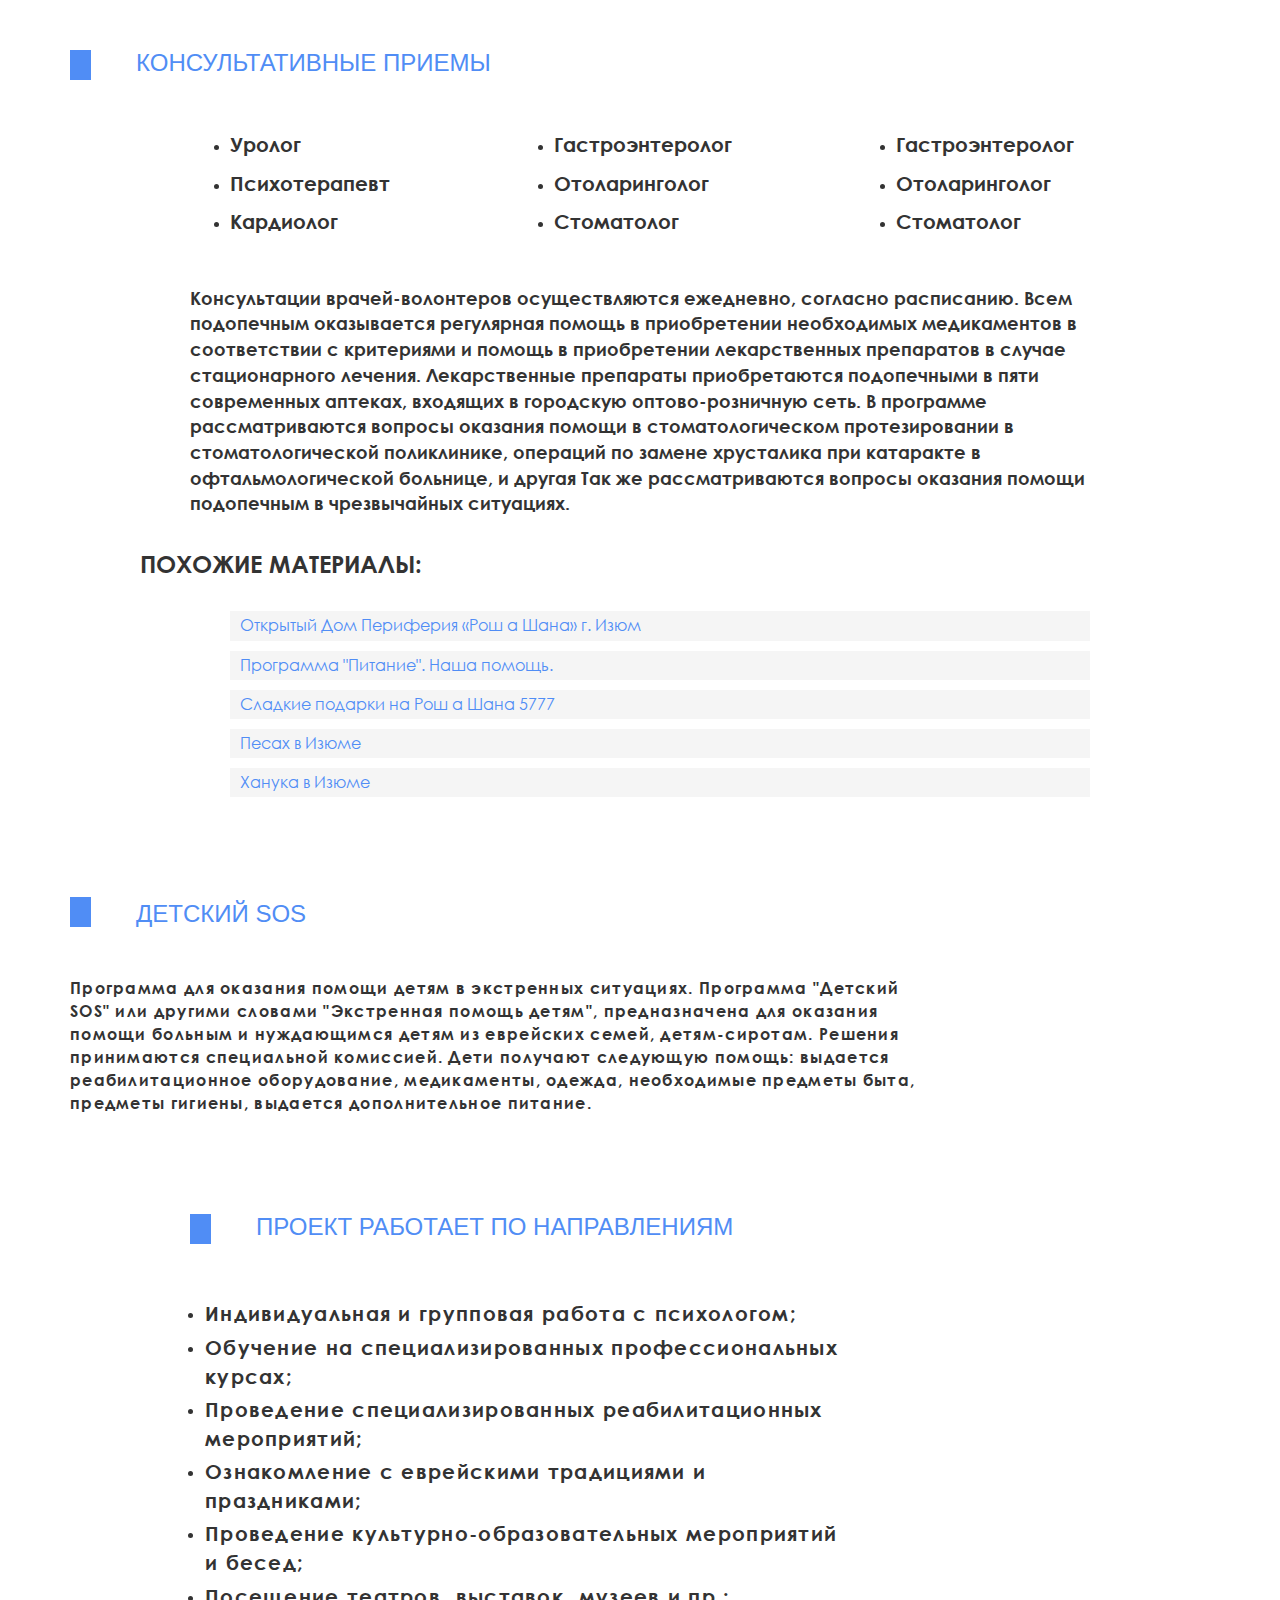
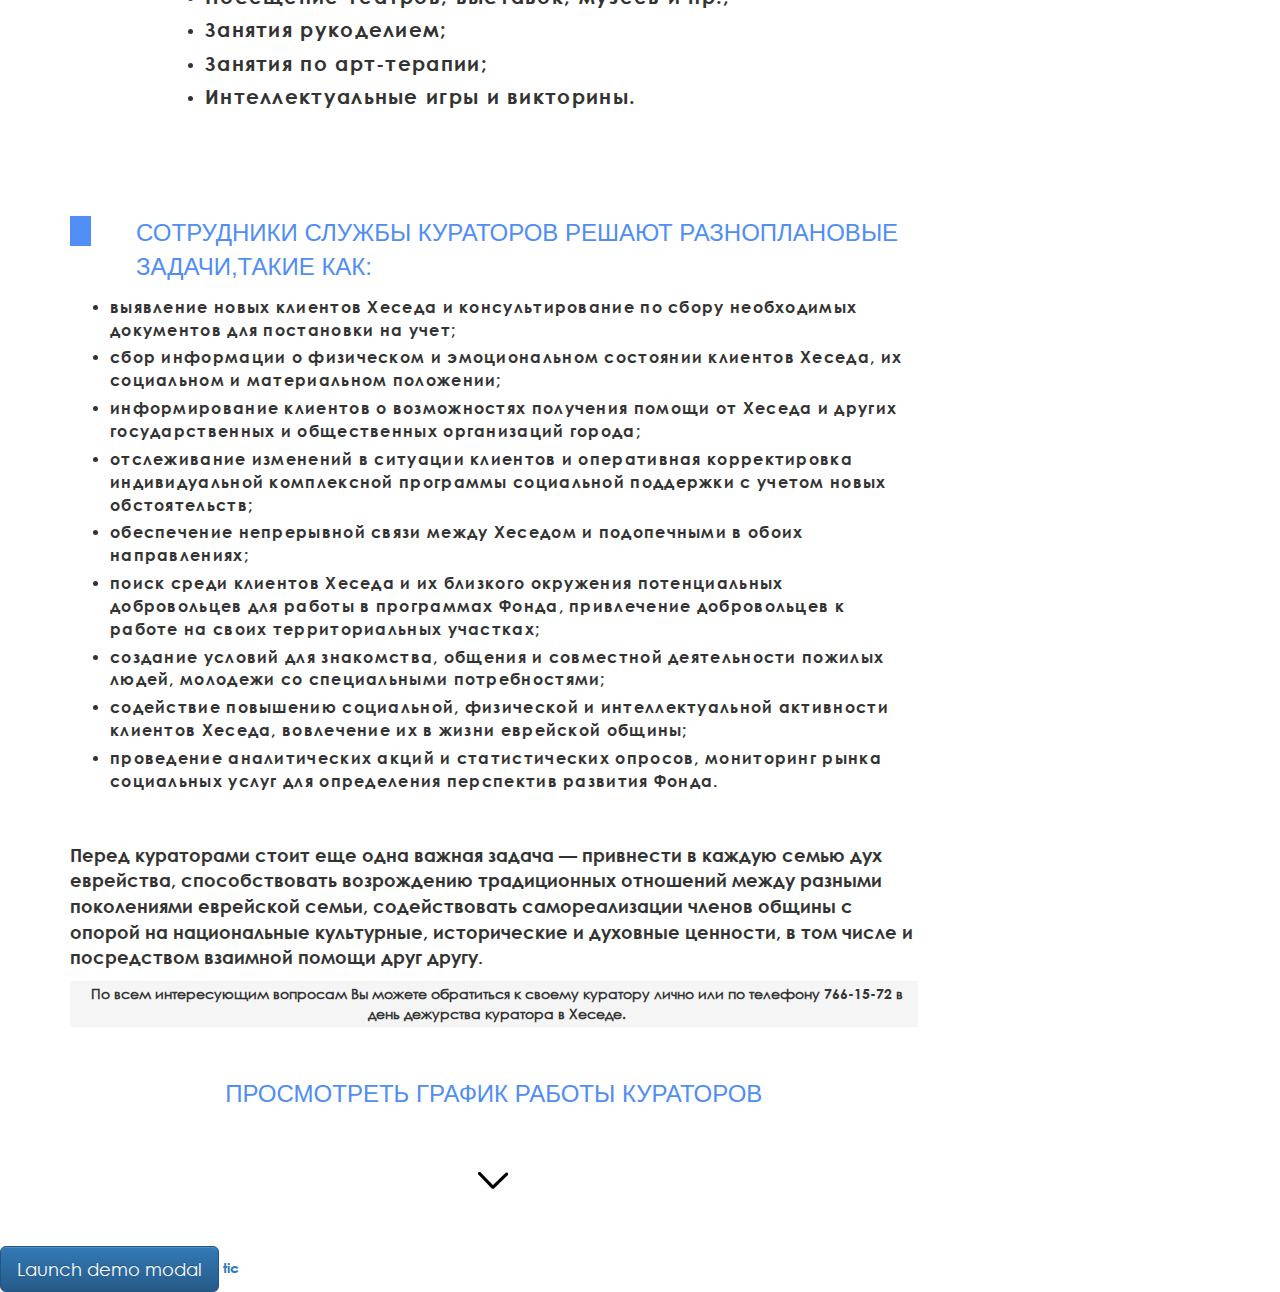
<file: index.html>
<!doctype html>
<html lang="ru">
<head>
    <meta charset="UTF-8">
    <meta name="viewport"
          content="width=device-width, user-scalable=no, initial-scale=1.0, maximum-scale=1.0, minimum-scale=1.0">
    <meta http-equiv="X-UA-Compatible" content="ie=edge">
    <title>Document</title>
    <link rel="shortcut icon" href="css/img/лого.png" type="image/png">
    <link rel="stylesheet" href="bootstrap-3.3.7-dist/css/bootstrap.min.css">
    <link rel="stylesheet" href="bootstrap-3.3.7-dist/css/bootstrap-theme.min.css">
    <link rel="stylesheet" href="css/style.css">
</head>
<body>
<div class="main">
   <!--Макет "Медецина"-->
    <div class="container">
        <div class="row">
            <div class="col-lg-12">
                <h4 class="color-blue br-left span-h">Консультативные приемы</h4>
                <div class="list-wrapper center-block mg-bottom">
                    <ul class="list">
                        <li><p>Уролог</p></li>
                        <li><p>Психотерапевт</p></li>
                        <li><p>Кардиолог</p></li>
                    </ul>
                    <ul class="list">
                        <li><p>Гастроэнтеролог</p></li>
                        <li><p>Отоларинголог</p></li>
                        <li><p>Стоматолог</p></li>
                    </ul>
                    <ul class="list">
                        <li><p>Гастроэнтеролог</p></li>
                        <li><p>Отоларинголог</p></li>
                        <li><p>Стоматолог</p></li>
                    </ul>
                </div>
                <div class="paragraph-wrapper mg-bottom center-block">
                    <p>Консультации врачей-волонтеров осуществляются ежедневно, согласно расписанию. Всем подопечным оказывается регулярная помощь в приобретении необходимых медикаментов в соответствии с критериями и помощь в приобретении лекарственных препаратов в случае стационарного лечения. Лекарственные препараты приобретаются подопечными в пяти современных аптеках, входящих в городскую оптово-розничную сеть. В программе рассматриваются вопросы оказания помощи в стоматологическом протезировании в стоматологической поликлинике, операций по замене хрусталика при катаракте в офтальмологической больнице, и другая Так же рассматриваются вопросы оказания помощи подопечным в чрезвычайных ситуациях.</p>
                </div>
                <strong class="strong-h mg-bottom">Похожие материалы:</strong>
                <ul class="center-block slu-list list-wrapper">
                    <li class="mark color-blue list-width">Открытый Дом Периферия «Рош а Шана» г. Изюм</li>
                    <li class="mark color-blue list-width">Программа "Питание". Наша помощь.</li>
                    <li class="mark color-blue list-width">Сладкие подарки на Рош а Шана 5777</li>
                    <li class="mark color-blue list-width">Песах в Изюме</li>
                    <li class="mark color-blue list-width">Ханука в Изюме</li>
                </ul>
            </div>
        </div>
        <!-- /.row -->
    </div>
    <!-- /.container -->

   <!--/Макет "Медецина"-->

    <!--Детский дневной центр-->
    <div class="container">
        <div class="row">
            <div class="col-lg-9 text-left centric">
                <ul class="list-group block-text-p slu-list">
                    <li><span class="color-blue br-left span-h">Детский SOS</span></li>
                    <li><p>Программа для оказания помощи детям в экстренных ситуациях. Программа "Детский SOS" или другими словами "Экстренная помощь детям", предназначена для оказания помощи больным и нуждающимся детям из еврейских семей, детям-сиротам. Решения принимаются специальной комиссией. Дети получают следующую помощь: выдается реабилитационное оборудование, медикаменты, одежда, необходимые предметы быта, предметы гигиены, выдается дополнительное питание.</p></li>
                </ul>
            </div>
        </div>
    </div>
    <!--/Детский дневной центр-->

    <!--Молодых Людей С Особыми Потребностями «Тиква» (1)-->
    <div class="container list-wrapper center-block">
        <div class="row">
            <h4 class="color-blue br-left span-h-4">Проект работает по направлениям</h4>
            <ul class="col-lg-9 list slu-list">
                <li><p>Индивидуальная и групповая работа с психологом;</p></li>
                <li><p>Обучение на специализированных профессиональных курсах;</p></li>
                <li><p>Проведение специализированных реабилитационных мероприятий;</p></li>
                <li><p>Ознакомление с еврейскими традициями и праздниками;</p></li>
                <li><p> Проведение культурно-образовательных мероприятий и бесед;</p></li>
                <li><p>Посещение театров, выставок, музеев и пр.;</p></li>
                <li><p> Занятия рукоделием;</p></li>
                <li><p> Занятия по арт-терапии;</p></li>
                <li><p>Интеллектуальные игры и викторины.</p></li>
            </ul>
        </div>
    </div>
    <!--/Молодых Людей С Особыми Потребностями «Тиква» (1)-->

    <!--Служба кураторов (2)-->

    <div class="container">
        <div class="row">
            <div class="col-lg-9 centric block-text-p">
                <span class="span-h color-blue br-left">Сотрудники Службы кураторов решают
разноплановые задачи,такие как:</span>
                <ul class="slu-list">
                    <li><p>выявление новых клиентов Хеседа и консультирование по сбору необходимых документов
                        для постановки на учет;</p></li>
                    <li><p>сбор информации о физическом и эмоциональном состоянии клиентов Хеседа,
                        их социальном и материальном положении;</p></li>
                    <li><p>информирование  клиентов о возможностях получения помощи от Хеседа и других
                        государственных и общественных организаций города;</p></li>
                    <li><p>отслеживание изменений в  ситуации клиентов и оперативная корректировка
                        индивидуальной комплексной программы социальной поддержки с учетом новых
                        обстоятельств;</p></li>
                    <li><p> обеспечение  непрерывной связи между Хеседом и подопечными в обоих направлениях;</p></li>
                    <li><p>поиск среди клиентов Хеседа и их близкого окружения потенциальных добровольцев
                        для работы в программах Фонда, привлечение добровольцев к работе на своих
                        территориальных участках;</p></li>
                    <li><p>создание условий для знакомства, общения и совместной деятельности пожилых людей,
                        молодежи со специальными потребностями;</p></li>
                    <li><p>содействие  повышению социальной, физической и интеллектуальной активности
                        клиентов Хеседа, вовлечение их в жизни еврейской общины;</p></li>
                    <li><p> проведение  аналитических акций и статистических  опросов, мониторинг рынка
                        социальных услуг для определения перспектив развития Фонда.</p></li>
                </ul>
                <p>Перед кураторами стоит еще одна  важная задача — привнести в каждую семью дух еврейства, способствовать возрождению традиционных отношений между разными поколениями еврейской семьи, содействовать  самореализации членов общины  с опорой на национальные  культурные, исторические и духовные ценности, в том числе и посредством взаимной помощи друг другу.</p>
                <strong class="mark text-center">По всем интересующим вопросам  Вы можете обратиться к своему куратору лично или по телефону <span>766-15-72</span> в день дежурства куратора в Хеседе.</strong>
                <span class="text-center color-blue br-none span-h">ПРОСМОТРЕТЬ ГРАФИК РАБОТЫ КУРАТОРОВ</span>
                <a href="#" type="button" class="btn text-center icon-sti">
                    <img src="css/img/Векторный смарт-объект копия 15.png">
                </a>
            </div>
        </div>
    </div>

    <!--/Служба кураторов (2)-->


    <!--форма-->
    <!--button modal-->
    <button type="button" class="btn btn-primary btn-lg" data-toggle="modal" data-target="#myModal-form">
        Launch demo modal
    </button>
    <!--/button modal-->
    <!-- Modal -->
    <div class="modal fade" id="myModal-form" tabindex="-1" role="dialog" aria-labelledby="myModalLabel">
        <div class="modal-dialog mr-top" role="document">
            <div class="modal-content modal-width">
                <button type="button" class="close" data-dismiss="modal" aria-label="Close"></button>
                <div class="modal-body">
                    <h3 class="modal-title font-weight-bold text-center" id="myModalLabel">Хочу стать Волонтером </h3>
                    <form class="form-modal">
                        <span>Ваше имя</span>
                        <input type="text" class=" form-control input-lg input-height" placeholder="">
                        <span>Ваш e-mail</span>
                        <input type="text" class="form-control input-lg input-height" placeholder="">
                        <span>Ваш телефон</span>
                        <input type="text" class="form-control input-lg input-height" placeholder="">
                        <span>Коротко о себе</span>
                        <textarea class="form-control" placeholder=""></textarea>
                        <button type="button" class="btn text-center">Отправить</button>
                    </form>
                </div>
            </div>
        </div>
    </div>
    <!--/форма-->
<a href="indextel.html">tic</a>
</div>
<script type="text/javascript" src="js/jquery-3.3.1.min.js"></script>
<script type="text/javascript" src="bootstrap-3.3.7-dist/js/bootstrap.min.js"></script>
<script type="text/javascript" src="js/headhesive.min.js"></script>
<script type="text/javascript" src="js/script.js"></script>
</body>
</html>
</file>
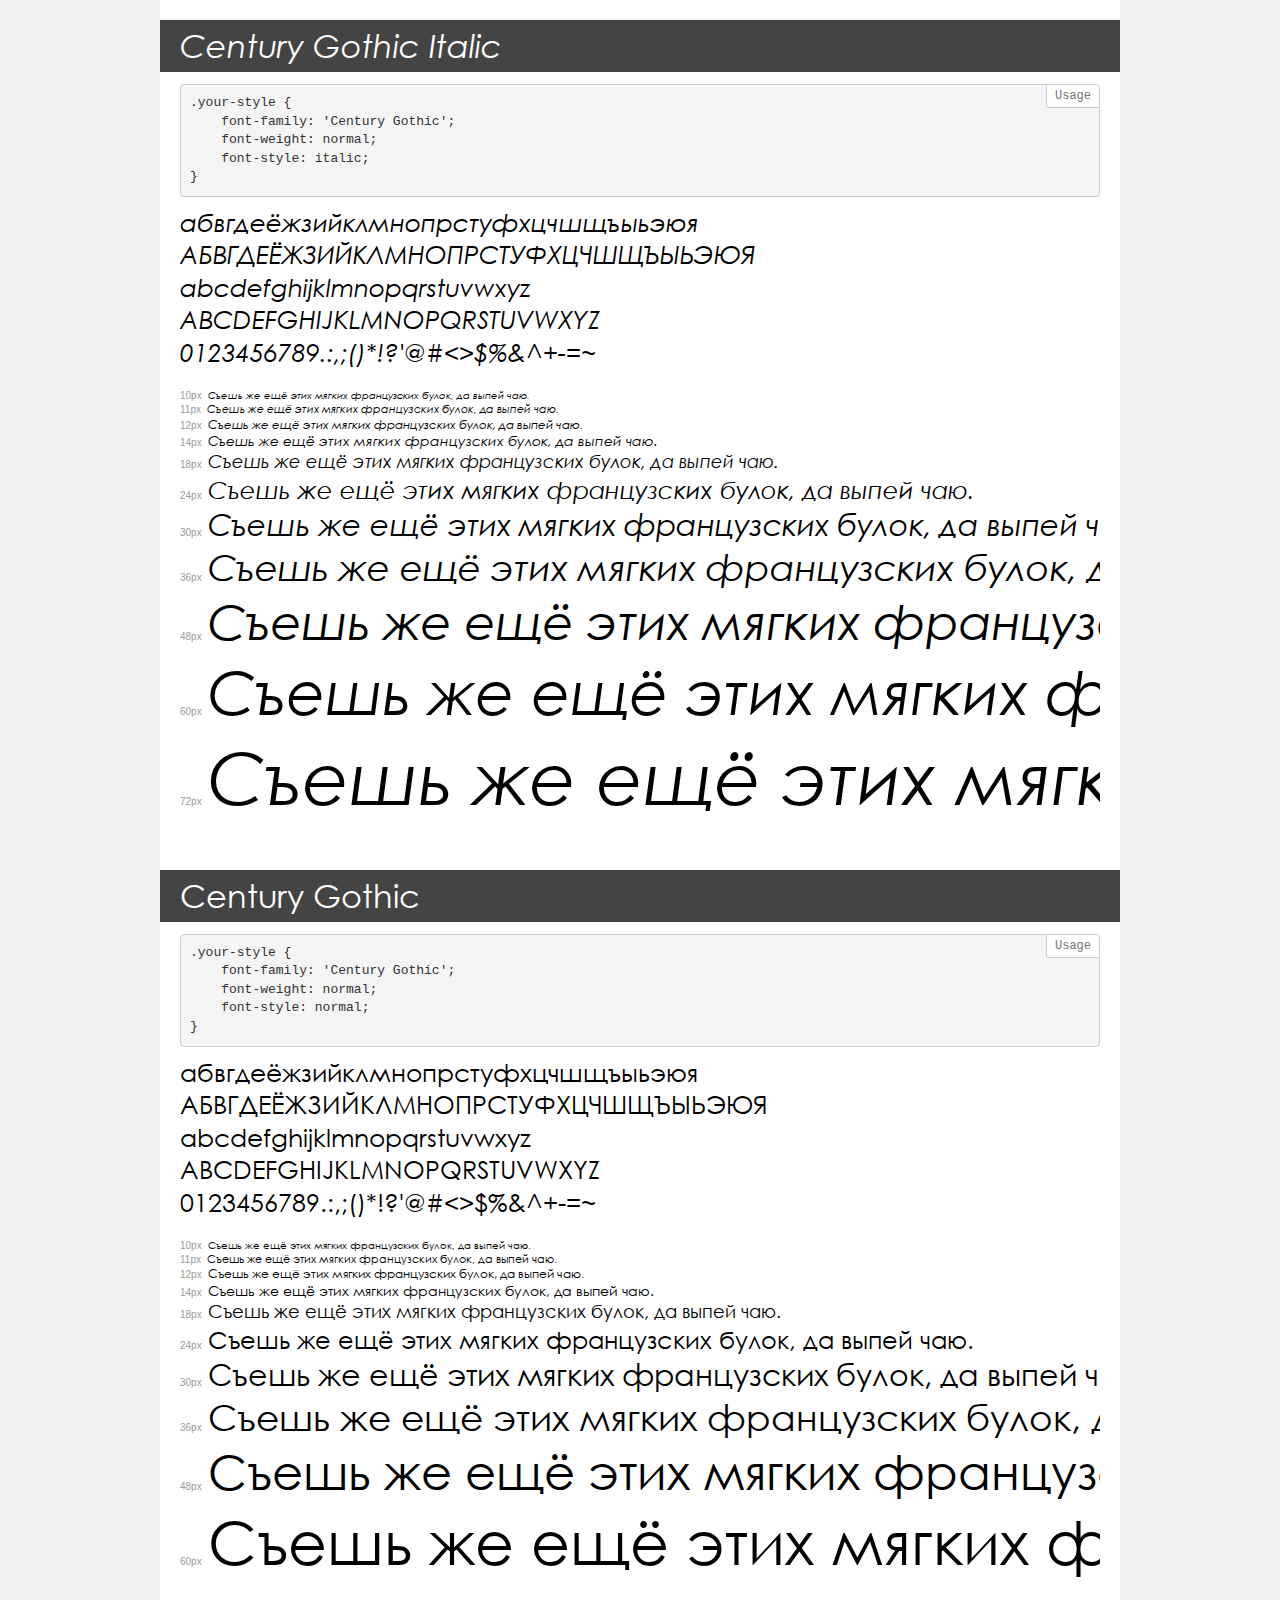
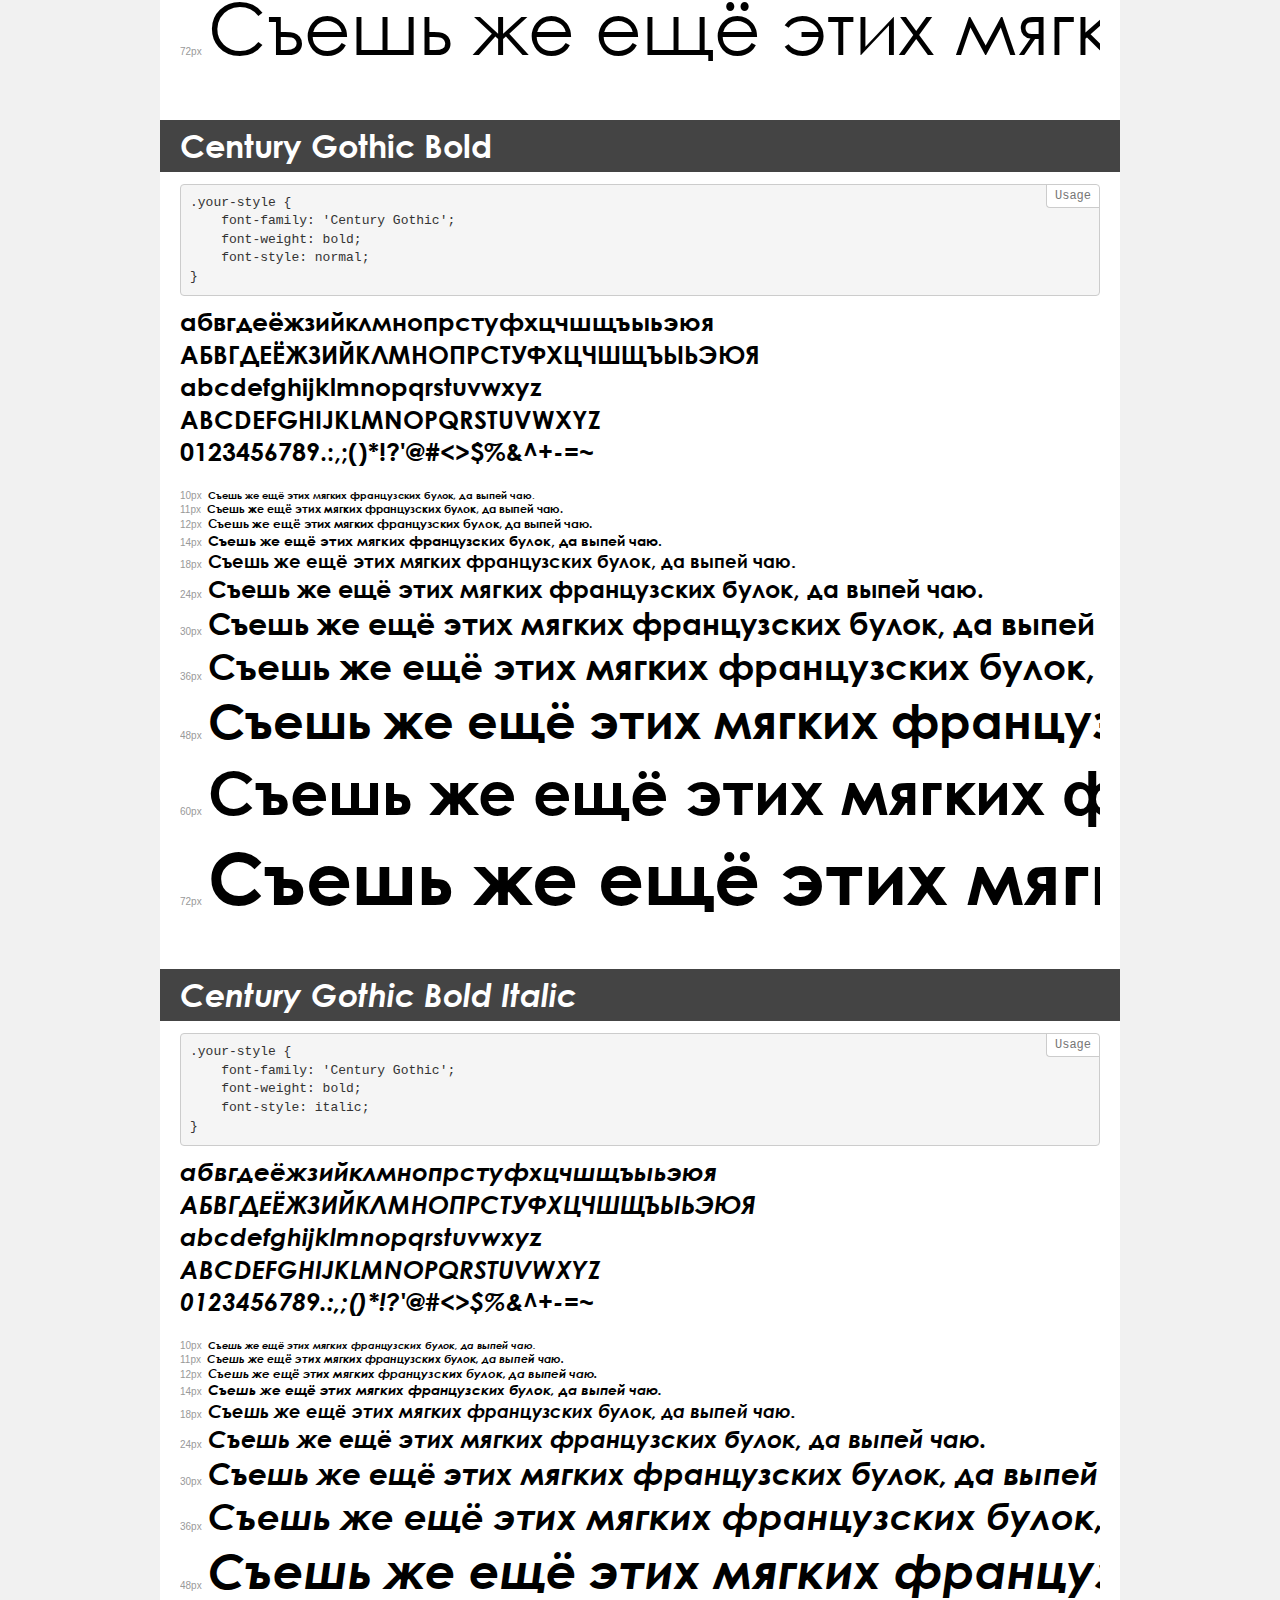
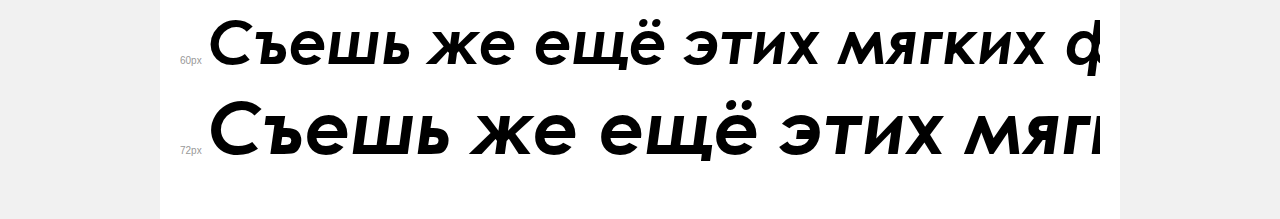
<file: fonts/CenturyGothic (1)/demo.html>
<!DOCTYPE html>
<html>
<head>
	<meta charset="utf-8">
	<meta http-equiv="X-UA-Compatible" content="IE=edge">
	<meta name="viewport" content="width=device-width, initial-scale=1">
	<meta name="robots" content="noindex, noarchive">
	<title>Transfonter demo</title>
	<link href="stylesheet.css" rel="stylesheet">
	<style>
		/*
		http://meyerweb.com/eric/tools/css/reset/
		v2.0 | 20110126
		License: none (public domain)
		*/
		html, body, div, span, applet, object, iframe,
		h1, h2, h3, h4, h5, h6, p, blockquote, pre,
		a, abbr, acronym, address, big, cite, code,
		del, dfn, em, img, ins, kbd, q, s, samp,
		small, strike, strong, sub, sup, tt, var,
		b, u, i, center,
		dl, dt, dd, ol, ul, li,
		fieldset, form, label, legend,
		table, caption, tbody, tfoot, thead, tr, th, td,
		article, aside, canvas, details, embed,
		figure, figcaption, footer, header, hgroup,
		menu, nav, output, ruby, section, summary,
		time, mark, audio, video {
			margin: 0;
			padding: 0;
			border: 0;
			font-size: 100%;
			font: inherit;
			vertical-align: baseline;
		}
		/* HTML5 display-role reset for older browsers */
		article, aside, details, figcaption, figure,
		footer, header, hgroup, menu, nav, section {
			display: block;
		}
		body {
			line-height: 1;
		}
		ol, ul {
			list-style: none;
		}
		blockquote, q {
			quotes: none;
		}
		blockquote:before, blockquote:after,
		q:before, q:after {
			content: '';
			content: none;
		}
		table {
			border-collapse: collapse;
			border-spacing: 0;
		}
		/* common styles */
		body {
			background: #f1f1f1;
			color: #000;
		}
		.page {
			background: #fff;
			width: 920px;
			margin: 0 auto;
			padding: 20px 20px 0 20px;
			overflow: hidden;
		}
		.font-container {
			overflow-x: auto;
			overflow-y: hidden;
			margin-bottom: 40px;
			line-height: 1.3;
			white-space: nowrap;
			padding-bottom: 5px;
		}
		h1 {
			position: relative;
			background: #444;
			font-size: 32px;
			color: #fff;
			padding: 10px 20px;
			margin: 0 -20px 12px -20px;
		}
		.letters {
			font-size: 25px;
			margin-bottom: 20px;
		}
		.s10:before {
			content: '10px';
		}
		.s11:before {
			content: '11px';
		}
		.s12:before {
			content: '12px';
		}
		.s14:before {
			content: '14px';
		}
		.s18:before {
			content: '18px';
		}
		.s24:before {
			content: '24px';
		}
		.s30:before {
			content: '30px';
		}
		.s36:before {
			content: '36px';
		}
		.s48:before {
			content: '48px';
		}
		.s60:before {
			content: '60px';
		}
		.s72:before {
			content: '72px';
		}
		.s10:before, .s11:before, .s12:before, .s14:before,
		.s18:before, .s24:before, .s30:before, .s36:before,
		.s48:before, .s60:before, .s72:before {
			font-family: Arial, sans-serif;
			font-size: 10px;
			font-weight: normal;
			font-style: normal;
			color: #999;
			padding-right: 6px;
		}
		pre {
			display: block;
			position: relative;
			padding: 9px;
			margin: 0 0 10px;
			font-family: Monaco, Menlo, Consolas, "Courier New", monospace !important;
			font-size: 13px;
			line-height: 1.428571429;
			color: #333;
			font-weight: normal !important;
			font-style: normal !important;
			background-color: #f5f5f5;
			border: 1px solid #ccc;
			overflow-x: auto;
			border-radius: 4px;
		}
		pre:after {
			display: block;
			position: absolute;
			right: 0;
			top: 0;
			content: 'Usage';
			line-height: 1;
			padding: 5px 8px;
			font-size: 12px;
			color: #767676;
			background-color: #fff;
			border: 1px solid #ccc;
			border-right: none;
			border-top: none;
			border-radius: 0 4px 0 4px;
			z-index: 10;
		}
		/* responsive */
		@media (max-width: 959px) {
			.page {
				width: auto;
				margin: 0;
			}
		}
	</style>
</head>
<body>
<div class="page">
	<div class="demo" style="font-family: 'Century Gothic'; font-weight: normal; font-style: italic;">
		<h1>Century Gothic Italic</h1>
		<pre>.your-style {
    font-family: 'Century Gothic';
    font-weight: normal;
    font-style: italic;
}</pre>
		<div class="font-container">
			<p class="letters">
				абвгдеёжзийклмнопрстуфхцчшщъыьэюя <br />
				АБВГДЕЁЖЗИЙКЛМНОПРСТУФХЦЧШЩЪЫЬЭЮЯ <br />
				abcdefghijklmnopqrstuvwxyz <br />
				ABCDEFGHIJKLMNOPQRSTUVWXYZ <br />				0123456789.:,;()*!?'@#<>$%&^+-=~
			</p>
			<p class="s10" style="font-size: 10px;">Съешь же ещё этих мягких французских булок, да выпей чаю.</p>
			<p class="s11" style="font-size: 11px;">Съешь же ещё этих мягких французских булок, да выпей чаю.</p>
			<p class="s12" style="font-size: 12px;">Съешь же ещё этих мягких французских булок, да выпей чаю.</p>
			<p class="s14" style="font-size: 14px;">Съешь же ещё этих мягких французских булок, да выпей чаю.</p>
			<p class="s18" style="font-size: 18px;">Съешь же ещё этих мягких французских булок, да выпей чаю.</p>
			<p class="s24" style="font-size: 24px;">Съешь же ещё этих мягких французских булок, да выпей чаю.</p>
			<p class="s30" style="font-size: 30px;">Съешь же ещё этих мягких французских булок, да выпей чаю.</p>
			<p class="s36" style="font-size: 36px;">Съешь же ещё этих мягких французских булок, да выпей чаю.</p>
			<p class="s48" style="font-size: 48px;">Съешь же ещё этих мягких французских булок, да выпей чаю.</p>
			<p class="s60" style="font-size: 60px;">Съешь же ещё этих мягких французских булок, да выпей чаю.</p>
			<p class="s72" style="font-size: 72px;">Съешь же ещё этих мягких французских булок, да выпей чаю.</p>
		</div>
	</div>
	<div class="demo" style="font-family: 'Century Gothic'; font-weight: normal; font-style: normal;">
		<h1>Century Gothic</h1>
		<pre>.your-style {
    font-family: 'Century Gothic';
    font-weight: normal;
    font-style: normal;
}</pre>
		<div class="font-container">
			<p class="letters">
				абвгдеёжзийклмнопрстуфхцчшщъыьэюя <br />
				АБВГДЕЁЖЗИЙКЛМНОПРСТУФХЦЧШЩЪЫЬЭЮЯ <br />
				abcdefghijklmnopqrstuvwxyz <br />
				ABCDEFGHIJKLMNOPQRSTUVWXYZ <br />				0123456789.:,;()*!?'@#<>$%&^+-=~
			</p>
			<p class="s10" style="font-size: 10px;">Съешь же ещё этих мягких французских булок, да выпей чаю.</p>
			<p class="s11" style="font-size: 11px;">Съешь же ещё этих мягких французских булок, да выпей чаю.</p>
			<p class="s12" style="font-size: 12px;">Съешь же ещё этих мягких французских булок, да выпей чаю.</p>
			<p class="s14" style="font-size: 14px;">Съешь же ещё этих мягких французских булок, да выпей чаю.</p>
			<p class="s18" style="font-size: 18px;">Съешь же ещё этих мягких французских булок, да выпей чаю.</p>
			<p class="s24" style="font-size: 24px;">Съешь же ещё этих мягких французских булок, да выпей чаю.</p>
			<p class="s30" style="font-size: 30px;">Съешь же ещё этих мягких французских булок, да выпей чаю.</p>
			<p class="s36" style="font-size: 36px;">Съешь же ещё этих мягких французских булок, да выпей чаю.</p>
			<p class="s48" style="font-size: 48px;">Съешь же ещё этих мягких французских булок, да выпей чаю.</p>
			<p class="s60" style="font-size: 60px;">Съешь же ещё этих мягких французских булок, да выпей чаю.</p>
			<p class="s72" style="font-size: 72px;">Съешь же ещё этих мягких французских булок, да выпей чаю.</p>
		</div>
	</div>
	<div class="demo" style="font-family: 'Century Gothic'; font-weight: bold; font-style: normal;">
		<h1>Century Gothic Bold</h1>
		<pre>.your-style {
    font-family: 'Century Gothic';
    font-weight: bold;
    font-style: normal;
}</pre>
		<div class="font-container">
			<p class="letters">
				абвгдеёжзийклмнопрстуфхцчшщъыьэюя <br />
				АБВГДЕЁЖЗИЙКЛМНОПРСТУФХЦЧШЩЪЫЬЭЮЯ <br />
				abcdefghijklmnopqrstuvwxyz <br />
				ABCDEFGHIJKLMNOPQRSTUVWXYZ <br />				0123456789.:,;()*!?'@#<>$%&^+-=~
			</p>
			<p class="s10" style="font-size: 10px;">Съешь же ещё этих мягких французских булок, да выпей чаю.</p>
			<p class="s11" style="font-size: 11px;">Съешь же ещё этих мягких французских булок, да выпей чаю.</p>
			<p class="s12" style="font-size: 12px;">Съешь же ещё этих мягких французских булок, да выпей чаю.</p>
			<p class="s14" style="font-size: 14px;">Съешь же ещё этих мягких французских булок, да выпей чаю.</p>
			<p class="s18" style="font-size: 18px;">Съешь же ещё этих мягких французских булок, да выпей чаю.</p>
			<p class="s24" style="font-size: 24px;">Съешь же ещё этих мягких французских булок, да выпей чаю.</p>
			<p class="s30" style="font-size: 30px;">Съешь же ещё этих мягких французских булок, да выпей чаю.</p>
			<p class="s36" style="font-size: 36px;">Съешь же ещё этих мягких французских булок, да выпей чаю.</p>
			<p class="s48" style="font-size: 48px;">Съешь же ещё этих мягких французских булок, да выпей чаю.</p>
			<p class="s60" style="font-size: 60px;">Съешь же ещё этих мягких французских булок, да выпей чаю.</p>
			<p class="s72" style="font-size: 72px;">Съешь же ещё этих мягких французских булок, да выпей чаю.</p>
		</div>
	</div>
	<div class="demo" style="font-family: 'Century Gothic'; font-weight: bold; font-style: italic;">
		<h1>Century Gothic Bold Italic</h1>
		<pre>.your-style {
    font-family: 'Century Gothic';
    font-weight: bold;
    font-style: italic;
}</pre>
		<div class="font-container">
			<p class="letters">
				абвгдеёжзийклмнопрстуфхцчшщъыьэюя <br />
				АБВГДЕЁЖЗИЙКЛМНОПРСТУФХЦЧШЩЪЫЬЭЮЯ <br />
				abcdefghijklmnopqrstuvwxyz <br />
				ABCDEFGHIJKLMNOPQRSTUVWXYZ <br />				0123456789.:,;()*!?'@#<>$%&^+-=~
			</p>
			<p class="s10" style="font-size: 10px;">Съешь же ещё этих мягких французских булок, да выпей чаю.</p>
			<p class="s11" style="font-size: 11px;">Съешь же ещё этих мягких французских булок, да выпей чаю.</p>
			<p class="s12" style="font-size: 12px;">Съешь же ещё этих мягких французских булок, да выпей чаю.</p>
			<p class="s14" style="font-size: 14px;">Съешь же ещё этих мягких французских булок, да выпей чаю.</p>
			<p class="s18" style="font-size: 18px;">Съешь же ещё этих мягких французских булок, да выпей чаю.</p>
			<p class="s24" style="font-size: 24px;">Съешь же ещё этих мягких французских булок, да выпей чаю.</p>
			<p class="s30" style="font-size: 30px;">Съешь же ещё этих мягких французских булок, да выпей чаю.</p>
			<p class="s36" style="font-size: 36px;">Съешь же ещё этих мягких французских булок, да выпей чаю.</p>
			<p class="s48" style="font-size: 48px;">Съешь же ещё этих мягких французских булок, да выпей чаю.</p>
			<p class="s60" style="font-size: 60px;">Съешь же ещё этих мягких французских булок, да выпей чаю.</p>
			<p class="s72" style="font-size: 72px;">Съешь же ещё этих мягких французских булок, да выпей чаю.</p>
		</div>
	</div>
</div>
</body>
</html>
</file>
<file: css/style.css>
@font-face {
    font-family: 'Century Gothic';
    src: url('../fonts/CenturyGothic (1)/CenturyGothic.eot');
    src: local('Century Gothic'), local('CenturyGothic'),
    url('../fonts/CenturyGothic (1)/CenturyGothic.eot?#iefix') format('embedded-opentype'),
    url('../fonts/CenturyGothic (1)/CenturyGothic.woff') format('woff'),
    url('../fonts/CenturyGothic (1)/CenturyGothic.ttf') format('truetype');
    font-weight: normal;
    font-style: normal;
}

@font-face {
    font-family: 'Century Gothic-Bold';
    src: url('../fonts/CenturyGothic (1)/CenturyGothic-Bold.eot');
    src: local('Century Gothic Bold'), local('CenturyGothic-Bold'),
    url('../fonts/CenturyGothic (1)/CenturyGothic-Bold.eot?#iefix') format('embedded-opentype'),
    url('../fonts/CenturyGothic (1)/CenturyGothic-Bold.woff') format('woff'),
    url('../fonts/CenturyGothic (1)/CenturyGothic-Bold.ttf') format('truetype');
    font-weight: bold;
    font-style: normal;
}
@font-face {
    font-family: 'Century Gothic-regular';
    src: url('../fonts/CenturyGothic (1)/911Fonts.com_CenturyGothicRegular__-_911fonts.com_fonts_mhpY.ttf');
    src: local('Century Gothic regular'), local('CenturyGothic-regular'),
    url('../fonts/CenturyGothic (1)/911Fonts.com_CenturyGothicRegular__-_911fonts.com_fonts_mhpY.ttf?#iefix') format('embedded-opentype'),
    url('../fonts/CenturyGothic (1)/911Fonts.com_CenturyGothicRegular__-_911fonts.com_fonts_mhpY.ttf') format('woff'),
    url('../fonts/CenturyGothic (1)/911Fonts.com_CenturyGothicRegular__-_911fonts.com_fonts_mhpY.ttf') format('truetype');
    font-weight: normal;
    font-style: normal;
}
.main{
    font-family: 'Century Gothic',Arial,sans-serif;
}
a{
    font-family: 'Century Gothic-Bold',Arial,sans-serif;
}
span{
    font-family: 'Century Gothic-Bold',sans-serif;
}





.list-wrapper{
    width: 900px;
}
.list-wrapper ul.list{
    display: inline-block;
}
.list-wrapper .list:nth-last-child(2){
    margin: 0 120px;
}
.mg-bottom{
    margin-bottom: 30px;
}
.list-wrapper ul.list li p{
    font-size: 20px;
}
.paragraph-wrapper{
    width: 900px;

}
.color-blue{
    color: #508df5;
}
.slu-list li{
    font-family: "Century Gothic-regular",sans-serif;
}
.slu-list p{
    font-size: 18px;
    color: #2b2b2b;
    font-family: 'Century Gothic-Bold', Arial, sans-serif;
    font-weight: bold;
    letter-spacing: 1.3px;
    margin-bottom: 50px;
}
.list-width{
    font-size: 16px;
}
strong.strong-h{
    font-family: "Century Gothic-Bold",sans-serif;
    font-weight: bold;
    text-transform: uppercase;
    font-size: 24px;
    margin-left: 70px;
    display: block;
}
.br-left{
    height: 30px;
    border-left: 21px solid #508df5;
    padding-left: 45px;
}
.br-none{
    border: none;
    padding: 0;
}
.span-h{
    display: block;
    font-size: 24px;
    margin: 50px 0;
    text-transform: uppercase;
    font-family: "Arial Black",sans-serif;
}
.list-group{
    list-style: none;
    box-shadow: none;
}
.mark{
    padding-left: 10px;
    background: #f5f5f5;
    display: block;
    margin: 10px 0;
}
.span-h-4{
    display: block;
    font-size: 24px;
    margin: 50px 0;
    text-transform: uppercase;
    font-family: "Arial Black",sans-serif;
}
p{
    font-size: 18px;
    font-family: 'Century Gothic-Bold', Arial, sans-serif;
    font-weight: bold;
}
ul.slu-list li p{
    margin: 5px 0;
    font-size: 16px;
    color: #333333;
}
.slu-list{
    margin-bottom: 50px;
}
.icon-sti{
    width: 60px;
    margin: 0 auto;
    display: block;
    margin-bottom: 50px;
}

/*modal form*/
.mr-top{
    margin: 130px auto 0;
}
.modal-width{
    width: 700px;
}
.modal-body h3,input,textarea{
    font-family: "Century Gothic",sans-serif;
    margin-bottom: 35px;
}
.modal-body h3,
.form-modal button{
    font-family: "Century Gothic-Bold",sans-serif;
}
.input-height{
    height: 65px;
}
form.form-modal span{
    font-family: "Century Gothic-Bold",sans-serif;
    font-size: 18px;
    padding-left: 10px;
}
form.form-modal .input-height,
form.form-modal textarea{
    border: none;
    border-radius: 0;
    background: #f6f6f6;
}
form.form-modal textarea{
    max-width: 100%;
    min-height: 170px;
    font-size: 18px;
}
form.form-modal button{
    border: 3px solid #000;
    border-radius: 0;
    display: block;
    width: 165px;
    height: 35px;
    font-size: 20px;
    padding: 0;
    margin: 0 auto;
    font-weight: bold;
    color: #000;
    background: transparent;
}
form.form-modal button:hover{
    color: #508df5;
    border-color:#508df5 ;
}
.close{
    width: 50px;
    height: 50px;
    position: relative;
    left: 34px;
    top: -70px;
}
.close:before,
.close:after{
    content: "";
    position: absolute;
    left: 0;
    width: 50px;
    height: 3px;
    background: #ffffff;
    z-index: 99999;
}
.close:after{
    transform: rotate(-45deg);
    -webkit-transform: rotate(-45deg);
    -moz-transform: rotate(-45deg);
    -o-transform: rotate(-45deg);
    -ms-transform: rotate(-45deg);
}
.close:before{
    transform: rotate(45deg);
    -webkit-transform: rotate(45deg);
    -moz-transform: rotate(45deg);
    -o-transform: rotate(45deg);
    -ms-transform: rotate(45deg);
}
/*/modal form*/
</file>
<file: fonts/CenturyGothic (1)/stylesheet.css>
/* This stylesheet generated by Transfonter (https://transfonter.org) on August 20, 2017 6:55 PM */

@font-face {
	font-family: 'Century Gothic';
	src: url('CenturyGothic-Italic.eot');
	src: local('Century Gothic Italic'), local('CenturyGothic-Italic'),
		url('CenturyGothic-Italic.eot?#iefix') format('embedded-opentype'),
		url('CenturyGothic-Italic.woff') format('woff'),
		url('CenturyGothic-Italic.ttf') format('truetype');
	font-weight: normal;
	font-style: italic;
}

@font-face {
	font-family: 'Century Gothic';
	src: url('CenturyGothic.eot');
	src: local('Century Gothic'), local('CenturyGothic'),
		url('CenturyGothic.eot?#iefix') format('embedded-opentype'),
		url('CenturyGothic.woff') format('woff'),
		url('CenturyGothic.ttf') format('truetype');
	font-weight: normal;
	font-style: normal;
}

@font-face {
	font-family: 'Century Gothic';
	src: url('CenturyGothic-Bold.eot');
	src: local('Century Gothic Bold'), local('CenturyGothic-Bold'),
		url('CenturyGothic-Bold.eot?#iefix') format('embedded-opentype'),
		url('CenturyGothic-Bold.woff') format('woff'),
		url('CenturyGothic-Bold.ttf') format('truetype');
	font-weight: bold;
	font-style: normal;
}

@font-face {
	font-family: 'Century Gothic';
	src: url('CenturyGothic-BoldItalic.eot');
	src: local('Century Gothic Bold Italic'), local('CenturyGothic-BoldItalic'),
		url('CenturyGothic-BoldItalic.eot?#iefix') format('embedded-opentype'),
		url('CenturyGothic-BoldItalic.woff') format('woff'),
		url('CenturyGothic-BoldItalic.ttf') format('truetype');
	font-weight: bold;
	font-style: italic;
}
</file>
